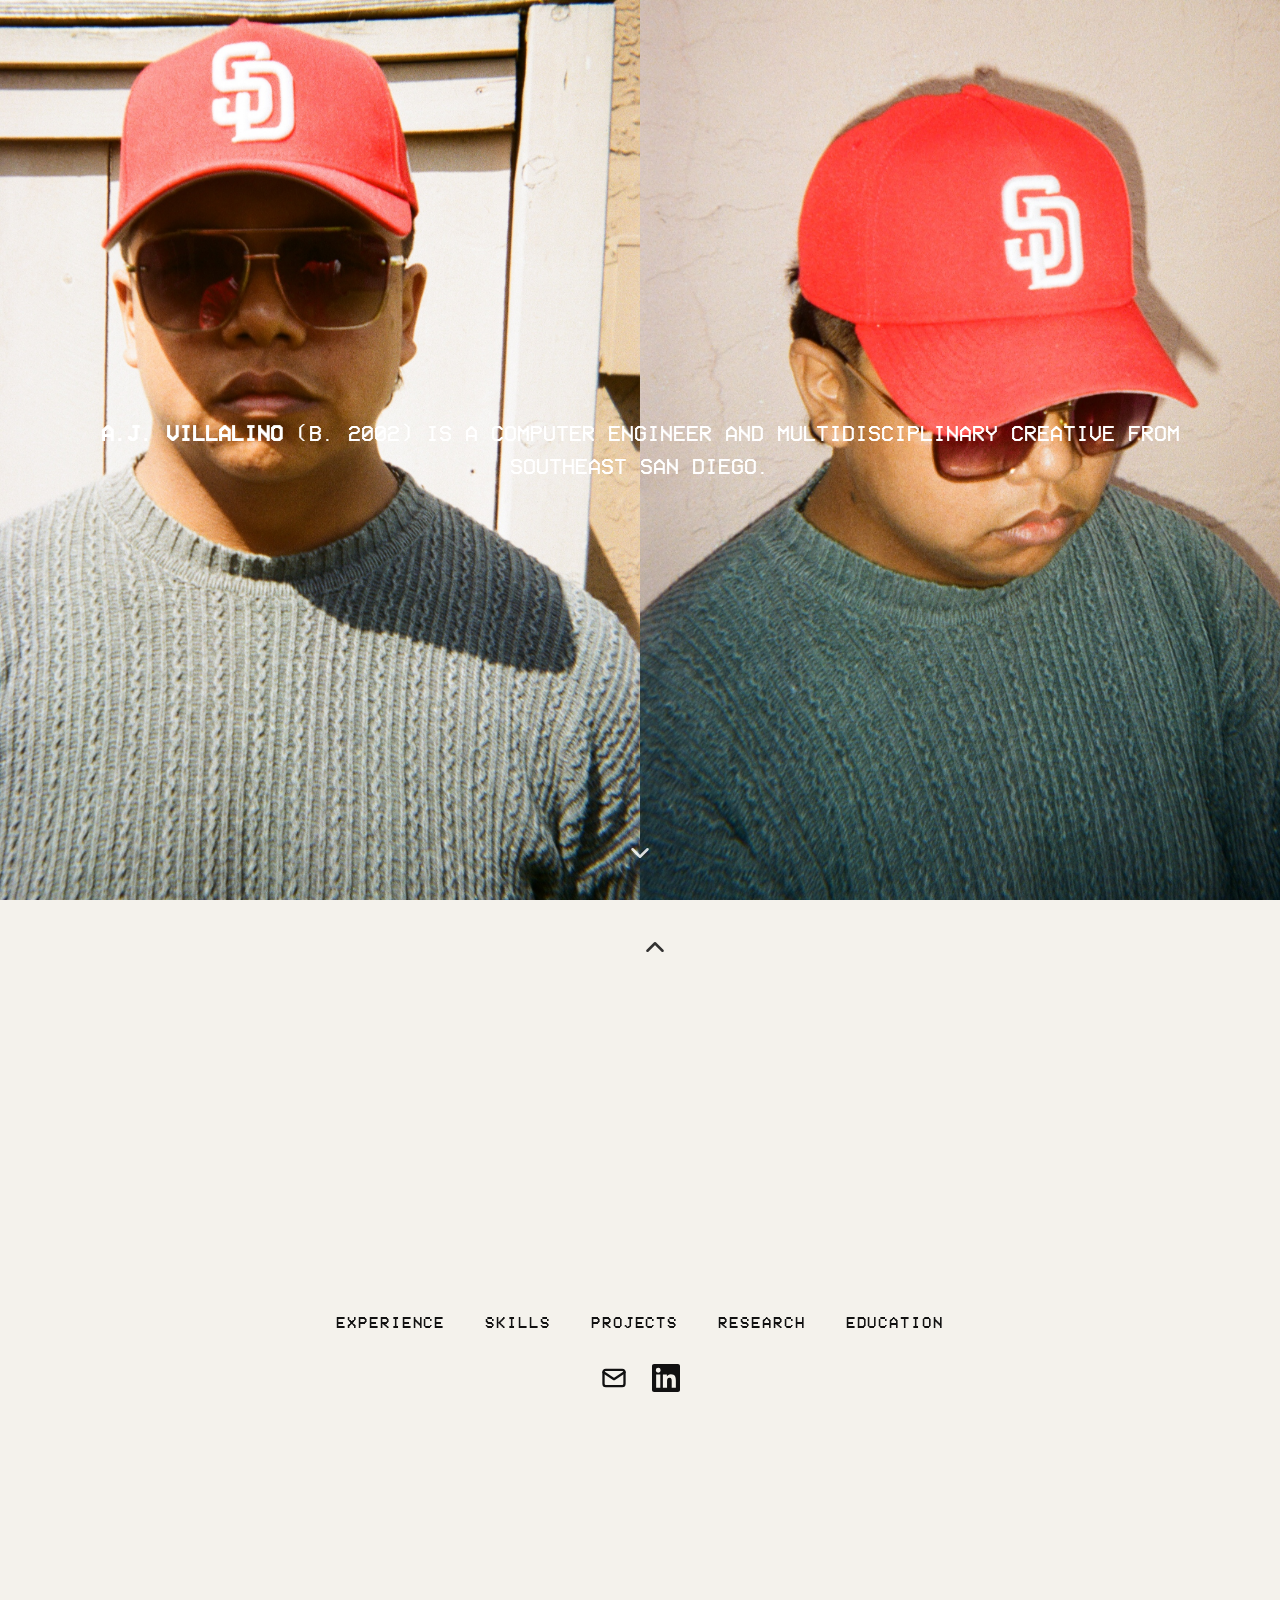
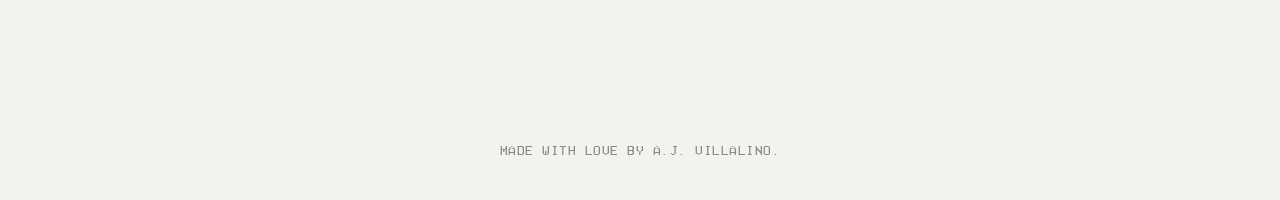
<file: public/index.html>
<!DOCTYPE html>
<html lang="en">
<head>
  <meta charset="UTF-8">
  <meta name="viewport" content="width=device-width, initial-scale=1.0">
  <title>VILLALINO</title>
  <link rel="icon" type="image/png" sizes="32x32" href="images/favicon-32.png">
  <link rel="icon" type="image/png" sizes="16x16" href="images/favicon-16.png">
  <link rel="apple-touch-icon" href="images/favicon-512.png">
  <link rel="icon" type="image/png" sizes="512x512" href="images/favicon-512.png">
  <link rel="stylesheet" href="css/style.css">
</head>
<body>
  <section class="hero" id="top">
    <a class="intro" href="mailto:contact@villalino.com">
      <strong>A.J. Villalino</strong> (b. 2002) is a computer engineer and multidisciplinary creative from Southeast San Diego.
    </a>

    <a class="scroll-cue" href="#menu" aria-label="Scroll down">
      <svg viewBox="0 0 24 24" fill="none" stroke="currentColor" stroke-width="2" stroke-linecap="round" stroke-linejoin="round" aria-hidden="true">
        <polyline points="6 9 12 15 18 9"></polyline>
      </svg>
    </a>
  </section>

  <section class="bar" id="menu">
    <a class="scroll-up" href="#top" aria-label="Back to top">
      <svg viewBox="0 0 24 24" fill="none" stroke="currentColor" stroke-width="2" stroke-linecap="round" stroke-linejoin="round" aria-hidden="true">
        <polyline points="6 15 12 9 18 15"></polyline>
      </svg>
    </a>

    <nav class="nav">
      <a href="#" data-section="experience">EXPERIENCE</a>
      <a href="#" data-section="skills">SKILLS</a>
      <a href="#" data-section="projects">PROJECTS</a>
      <a href="#" data-section="research">RESEARCH</a>
      <a href="#" data-section="education">EDUCATION</a>
    </nav>

    <div class="panel" id="experience">
      <div class="panel-inner education">
        <!-- FILLED FROM EXPERIENCE IN js/data.js -->
        <div class="rail-spacer"></div>
      </div>
    </div>
    <div class="panel" id="skills">
      <div class="panel-inner skills">
        <div class="skill-box">
          <h4>Focuses</h4>
          <div class="skill-body">
            <span class="skill-pill technical">Product Engineering</span>
            <span class="skill-pill technical">Embedded Systems</span>
            <span class="skill-pill technical">PCB Design</span>
            <span class="skill-pill technical">SMT Soldering</span>
            <span class="skill-pill technical">Signal Processing</span>
            <span class="skill-pill technical">Acoustics</span>
            <span class="skill-pill technical">Machine Learning</span>
            <span class="skill-pill technical">Computer Vision</span>
            <span class="skill-pill technical">IoT</span>
            <span class="skill-pill technical">Digital Design</span>
          </div>
        </div>
        <div class="skill-box">
          <h4>Languages</h4>
          <div class="skill-body">
            <span class="skill-pill technical">Python</span>
            <span class="skill-pill technical">C++</span>
            <span class="skill-pill technical">Swift</span>
            <span class="skill-pill technical">MATLAB</span>
            <span class="skill-pill technical">SystemVerilog</span>
            <span class="skill-pill technical">SQL</span>
            <span class="skill-pill technical">Java</span>
            <span class="skill-pill technical">HTML/CSS/JS</span>
          </div>
        </div>
        <div class="skill-box">
          <h4>Frameworks &amp; Libraries</h4>
          <div class="skill-body">
            <span class="skill-pill technical">PyTorch</span>
            <span class="skill-pill technical">TensorFlow Lite</span>
            <span class="skill-pill technical">scikit-learn</span>
            <span class="skill-pill technical">NumPy</span>
            <span class="skill-pill technical">pandas</span>
            <span class="skill-pill technical">OpenCV</span>
            <span class="skill-pill technical">FastAPI</span>
            <span class="skill-pill technical">SwiftUI</span>
            <span class="skill-pill technical">SQLAlchemy</span>
          </div>
        </div>
        <div class="skill-box">
          <h4>Tools</h4>
          <div class="skill-body">
            <span class="skill-pill technical">LabVIEW</span>
            <span class="skill-pill technical">LTspice</span>
            <span class="skill-pill technical">SolidWorks</span>
            <span class="skill-pill technical">Fusion 360</span>
            <span class="skill-pill technical">Quartus</span>
            <span class="skill-pill technical">ModelSim</span>
            <span class="skill-pill technical">Docker</span>
            <span class="skill-pill technical">Git</span>
            <span class="skill-pill technical">Oscilloscope</span>
            <span class="skill-pill technical">Multimeter</span>
            <span class="skill-pill technical">Multisim</span>
            <span class="skill-pill technical">PostgreSQL</span>
            <span class="skill-pill technical">Arduino</span>
            <span class="skill-pill technical">Raspberry Pi</span>
            <span class="skill-pill technical">ESP32</span>
            <span class="skill-pill technical">MQTT</span>
            <span class="skill-pill technical">Embedded Coder</span>
            <span class="skill-pill technical">Jupyter</span>
            <span class="skill-pill technical">LaTeX</span>
            <span class="skill-pill technical">Figma</span>
            <span class="skill-pill technical">Apache Tomcat</span>
            <span class="skill-pill technical">3D Printing</span>
            <span class="skill-pill technical">Altium</span>
            <span class="skill-pill technical">Onshape</span>
            <span class="skill-pill creative">Premiere Pro</span>
            <span class="skill-pill creative">Final Cut Pro</span>
            <span class="skill-pill creative">DaVinci Resolve</span>
            <span class="skill-pill creative">VEGAS Pro</span>
            <span class="skill-pill creative">Logic Pro</span>
            <span class="skill-pill creative">Ableton</span>
            <span class="skill-pill creative">Pro Tools</span>
          </div>
        </div>
      </div>
    </div>
    <div class="panel" id="projects">
      <div class="project-filter">
        <div class="filter-group">
          <button class="filter-btn active" data-filter="all">All</button>
          <button class="filter-btn" data-filter="technical">Technical</button>
          <button class="filter-btn" data-filter="creative">Creative</button>
        </div>
        <div class="view-toggle">
          <button class="view-btn active" data-view="rail" aria-label="Rail view">
            <svg viewBox="0 0 24 24" fill="currentColor" aria-hidden="true"><rect x="2" y="6" width="5" height="12" rx="1"/><rect x="9.5" y="6" width="5" height="12" rx="1"/><rect x="17" y="6" width="5" height="12" rx="1"/></svg>
          </button>
          <button class="view-btn" data-view="grid" aria-label="Grid view">
            <svg viewBox="0 0 24 24" fill="currentColor" aria-hidden="true"><rect x="3" y="3" width="8" height="8" rx="1"/><rect x="13" y="3" width="8" height="8" rx="1"/><rect x="3" y="13" width="8" height="8" rx="1"/><rect x="13" y="13" width="8" height="8" rx="1"/></svg>
          </button>
        </div>
      </div>
      <div class="panel-inner projects">
        <!-- FILLED FROM PROJECTS IN js/data.js (NEWEST FIRST) -->
      </div>
    </div>
    <div class="panel" id="research">
      <div class="panel-inner research-list">
        <!-- FILLED FROM RESEARCH IN js/data.js -->
      </div>
    </div>
    <div class="panel" id="education">
      <div class="panel-inner education">
        <!-- FILLED FROM EDUCATION IN js/data.js -->
      </div>
    </div>

    <div class="social">
      <!-- MAIL — SAME mailto AS THE INTRO LINE, AS A RECOGNIZABLE ALTERNATIVE -->
      <a class="mail" href="mailto:contact@villalino.com" aria-label="Email">
        <svg viewBox="0 0 24 24" fill="none" stroke="currentColor" stroke-width="2" stroke-linecap="round" stroke-linejoin="round" aria-hidden="true">
          <rect x="3" y="5" width="18" height="14" rx="2"/>
          <polyline points="3 7 12 13 21 7"/>
        </svg>
      </a>

      <a class="linkedin" href="https://www.linkedin.com/in/villalino/" target="_blank" rel="noopener" aria-label="LinkedIn">
        <svg viewBox="0 0 24 24" fill="currentColor" aria-hidden="true">
          <path d="M20.45 20.45h-3.56v-5.57c0-1.33-.02-3.04-1.85-3.04-1.85 0-2.14 1.45-2.14 2.94v5.67H9.34V9h3.42v1.56h.05c.48-.9 1.64-1.85 3.37-1.85 3.6 0 4.27 2.37 4.27 5.46v6.28zM5.34 7.43a2.07 2.07 0 1 1 0-4.14 2.07 2.07 0 0 1 0 4.14zM7.12 20.45H3.56V9h3.56v11.45zM22.22 0H1.77C.79 0 0 .77 0 1.72v20.56C0 23.23.79 24 1.77 24h20.45c.98 0 1.78-.77 1.78-1.72V1.72C24 .77 23.2 0 22.22 0z"/>
        </svg>
      </a>

    </div>

    <p class="credit">Made with love by A.J. Villalino.</p>
  </section>

  <script src="js/data.js"></script>
  <script src="js/render.js"></script>
  <script src="js/script.js"></script>
</body>
</html>
</file>
<file: public/css/style.css>
@font-face {
  font-family: "VCR OSD Mono";
  src: url("../fonts/vcr-osd-mono.woff") format("woff");
  font-weight: normal;
  font-style: normal;
  font-display: swap;
}

:root {
  /* PALETTE — CHANGE A COLOR HERE AND EVERY USE FOLLOWS */
  --ink: #111111;        /* CARD / TEXT BLACK */
  --white: #ffffff;
  --paper: #f4f2ec;      /* MENU BACKGROUND, LOGO TILES */
  --muted: #a09b90;      /* META LINES */
  --dim: #b0aca3;        /* INACTIVE NAV / FILTER */
  --soft: #cfcfcf;       /* BODY COPY ON BLACK */
  --technical: #6cc7e6;  /* TECHNICAL ACCENT */
  --creative: #e6b34c;   /* CREATIVE ACCENT */
  --green: #0ddb1b;      /* BULLET / 404 ACCENT */

  /* LAYOUT + TIMING SHARED WITH js/script.js (READ VIA getComputedStyle) */
  --card-w: 340px;              /* COLLAPSED PROJECT CARD WIDTH */
  --panel-switch-delay: 520ms;  /* WAIT FOR THE OLD PANEL TO COLLAPSE */
}

html {
  scroll-behavior: smooth;
}

html, body {
  margin: 0;
  padding: 0;
}

body {
  font-family: "VCR OSD Mono", "Helvetica Neue", Arial, monospace;
  text-transform: uppercase;
}

.hero {
  position: relative;
  z-index: 0; /* OWN STACKING CONTEXT SO THE BG HALVES STAY BEHIND CONTENT */
  height: 100vh;
  overflow: hidden;
  display: flex;
  align-items: center;
  justify-content: center;
}

/* THE HERO BACKGROUND IS TWO HALVES OF ONE PHOTO, REASSEMBLED WITH NO
   SEAM: left-cropped FILLS THE LEFT HALF, right-cropped THE RIGHT.
   EACH IS COVER-SIZED IN ITS HALF AND ANCHORED TO ITS INNER (CUT)
   EDGE, SO THE TWO CROPS MEET CLEANLY DOWN THE CENTER LINE. */
.hero::before,
.hero::after {
  content: "";
  position: absolute;
  top: 0;
  bottom: 0;
  width: 50%;
  background-size: cover;
  background-repeat: no-repeat;
  z-index: -1; /* BEHIND THE INTRO AND SCROLL CUE */
}

.hero::before {
  left: 0;
  background-image: url("../images/left-cropped.jpg");
  background-position: right center; /* CUT EDGE MEETS THE CENTER SEAM */
}

.hero::after {
  right: 0;
  background-image: url("../images/right-cropped.jpg");
  background-position: left center; /* CUT EDGE MEETS THE CENTER SEAM */
}

/* HALF-SCREEN / PORTRAIT (WIDTH <= HEIGHT): DROP THE RIGHT HALF AND
   LET THE LEFT CROP FILL THE WHOLE HERO. */
@media (max-aspect-ratio: 1 / 1) {
  .hero::before {
    width: 100%;
    background-position: center center;
  }
  .hero::after {
    display: none;
  }
}

.scroll-cue {
  position: absolute;
  bottom: 2rem;
  left: 50%;
  transform: translateX(-50%);
  color: var(--white);
  opacity: 0;
  animation: cueFadeIn 1.5s ease forwards, bounce 1.8s ease-in-out infinite;
  animation-delay: 3s, 3s;
}

.scroll-cue svg {
  width: 30px;
  height: 30px;
  display: block;
}

@keyframes cueFadeIn {
  to { opacity: 0.85; }
}

@keyframes bounce {
  0%, 100% { transform: translateX(-50%) translateY(0); }
  50%      { transform: translateX(-50%) translateY(10px); }
}

.intro {
  /* SHRINK-TO-FIT SO THE HOVER BAR HUGS THE TEXT (NOT THE FULL WIDTH).
     WITH max-width AT 92vw THE LINE STAYS ON ONE ROW AT FULL SCREEN
     (AS BEFORE) AND ONLY WRAPS TO MULTIPLE LINES ONCE THE VIEWPORT
     GETS TOO NARROW — THE BAR HUGS WHATEVER SHAPE IT BECOMES. THE
     SMALL PADDING IS THE BAR'S CLEARANCE, ALWAYS RESERVED SO THE
     TEXT NEVER SHIFTS ON HOVER. */
  display: inline-block;
  box-sizing: border-box;
  max-width: 92vw;
  font-family: "VCR OSD Mono", monospace;
  font-weight: 400;
  text-transform: uppercase;
  color: var(--white);
  text-align: center;
  padding: 0.35rem 0.85rem;
  line-height: 1.5;
  font-size: 1.375rem;
  text-decoration: none;
  opacity: 0;
  animation: fadeIn 2s ease forwards;
  animation-delay: 1.2s;
}

.intro strong {
  font-weight: 700;
}

/* ONE CONTINUOUS BLACK RECTANGLE BEHIND THE MAILTO LINE ON HOVER —
   SIGNALS IT'S A BUTTON AND AIDS READABILITY OVER THE PHOTO. NO
   TRANSITION, SO IT APPEARS AND DISAPPEARS INSTANTLY. */
.intro:hover {
  background-color: var(--ink);
}

@keyframes fadeIn {
  to { opacity: 1; }
}

.bar {
  position: relative;
  background-color: var(--paper);
  min-height: 100vh;
  box-sizing: border-box;
  overflow: hidden;
}

/* Up arrow at the top of the menu — visible only when nothing is selected */
.scroll-up {
  position: absolute;
  top: 2rem;
  left: 50%;
  color: var(--ink);
  opacity: 0.85;
  cursor: pointer;
  animation: bounceUp 1.8s ease-in-out infinite;
  transition: opacity 0.3s ease 0.85s;
}

.scroll-up svg {
  width: 30px;
  height: 30px;
  display: block;
}

/* Once a link is selected, the arrow fades out first (before the links rise) */
.bar.active .scroll-up {
  opacity: 0;
  pointer-events: none;
  transition: opacity 0.25s ease;
}

@keyframes bounceUp {
  0%, 100% { transform: translateX(-50%) translateY(0); }
  50%      { transform: translateX(-50%) translateY(-10px); }
}

/* Five links: centered by default, slide to the top when active */
.nav {
  position: absolute;
  left: 0;
  right: 0;
  top: calc(50% - 1.75rem);
  transform: translateY(-50%);
  display: flex;
  flex-wrap: wrap;
  align-items: center;
  justify-content: center;
  gap: 2.5rem;
  padding: 0 6vw;
  box-sizing: border-box;
  transition: top 0.8s ease, transform 0.8s ease;
}

.bar.active .nav {
  top: 1.75rem;
  transform: translateY(0);
}

.nav a {
  font-family: "VCR OSD Mono", monospace;
  text-transform: uppercase;
  color: var(--ink);
  text-decoration: none;
  font-size: 1rem;
  letter-spacing: 0.12em;
  font-weight: 400;
  transition: color 0.4s ease;
}

.nav a:hover {
  text-decoration: underline;
}

/* Once expanded, the unselected links gray out; hover returns them to black */
.bar.active .nav a {
  color: var(--dim);
}

.bar.active .nav a:hover {
  color: var(--ink);
}

.bar.active .nav a.selected {
  color: var(--ink);
  font-weight: 700;
}

/* LinkedIn icon: centered by default, slides down near the credit when active */
.social {
  position: absolute;
  left: 0;
  right: 0;
  bottom: calc(50% - 1.75rem);
  transform: translateY(50%);
  display: flex;
  justify-content: center;
  gap: 1.5rem; /* SPACE BETWEEN THE SOCIAL ICONS */
  transition: bottom 0.8s ease, transform 0.8s ease;
}

.bar.active .social {
  bottom: 3.75rem;
  transform: translateY(0);
}

/* SHARED STYLE FOR THE SOCIAL ICONS */
.social a {
  display: inline-flex;
  color: var(--ink);
  transition: opacity 0.3s ease;
}

.social a:hover {
  opacity: 0.55;
}

.social a svg {
  width: 28px;
  height: 28px;
  display: block;
}

/* The room that opens up between the links and the icon */
.panel {
  position: absolute;
  left: 0;
  right: 0;
  top: 5rem;
  bottom: 6rem;
  padding: 0 6vw;
  box-sizing: border-box;
  display: flex;
  align-items: center;
  justify-content: center;
  text-align: center;
  color: var(--ink);
  opacity: 0;
  pointer-events: none;
  /* gate visibility instantly on show; on hide, stay visible long enough
     for the boxes to collapse, then disappear (no cross-fade) */
  transition: opacity 0s linear 0.45s;
}

.bar.active .panel.shown {
  opacity: 1;
  pointer-events: auto;
  transition: opacity 0s;
}

/* Black boxes unfold from the center; logos fade in, then text wipes in
   left-to-right line by line (fast typing). Reverses on collapse. */
.school,
.skill-box,
.research-card,
.panel-inner.projects {
  transform: scaleY(0);
  transform-origin: center;
  transition: transform 0.4s ease;
}

.bar.active .panel.shown .school,
.bar.active .panel.shown .skill-box,
.bar.active .panel.shown .research-card,
.bar.active .panel.shown .panel-inner.projects {
  transform: scaleY(1);
}

/* Logos fade in after the box has formed (no wipe) */
.crest,
.lab-logo {
  opacity: 0;
  transition: opacity 0.25s ease;
}

.bar.active .panel.shown .crest,
.bar.active .panel.shown .lab-logo {
  opacity: 1;
  transition: opacity 0.35s ease 0.42s;
}

/* Text lines wipe in left-to-right (logos excluded) */
.school-text > *,
.skill-box > h4,
.research-card > p,
.project-card > * {
  clip-path: inset(0 100% 0 0);
  transition: clip-path 0.28s ease;
}

.bar.active .panel.shown .school-text > *,
.bar.active .panel.shown .skill-box > h4,
.bar.active .panel.shown .research-card > p,
.bar.active .panel.shown .project-card > * {
  clip-path: inset(0 0 0 0);
  transition: clip-path 0.4s ease;
  transition-delay: 0.55s;
}

/* SKILLS bubbles rise from below with a residual bounce (momentum);
   resting (hidden) state lives in the main .skill-pill rule */
.bar.active .panel.shown .skill-pill {
  transform: translateY(0);
  opacity: 1;
  transition: transform 0.55s cubic-bezier(0.34, 1.56, 0.64, 1) 0.62s,
              opacity 0.3s ease 0.62s;
}

/* Stagger the wipe line by line */
.bar.active .panel.shown .school-text > *:nth-child(2),
.bar.active .panel.shown .project-card > *:nth-child(2) { transition-delay: 0.62s; }

.bar.active .panel.shown .school-text > *:nth-child(3),
.bar.active .panel.shown .project-card > *:nth-child(3) { transition-delay: 0.69s; }

.bar.active .panel.shown .school-text > *:nth-child(4),
.bar.active .panel.shown .project-card > *:nth-child(4) { transition-delay: 0.76s; }

.bar.active .panel.shown .school-text > *:nth-child(5),
.bar.active .panel.shown .project-card > *:nth-child(5) { transition-delay: 0.83s; }

.bar.active .panel.shown .school-text > *:nth-child(6),
.bar.active .panel.shown .project-card > *:nth-child(6) { transition-delay: 0.90s; }

.bar.active .panel.shown .project-card > *:nth-child(7) { transition-delay: 0.97s; }

/* Experience bullets wipe one line at a time (not as a block) */
.school-text > .bullets {
  clip-path: none;
}

.bullets > li {
  clip-path: inset(0 100% 0 0);
  transition: clip-path 0.28s ease;
}

.bar.active .panel.shown .bullets > li {
  clip-path: inset(0 0 0 0);
  transition: clip-path 0.4s ease;
}

.bar.active .panel.shown .bullets > li:nth-child(1) { transition-delay: 0.83s; }
.bar.active .panel.shown .bullets > li:nth-child(2) { transition-delay: 0.90s; }
.bar.active .panel.shown .bullets > li:nth-child(3) { transition-delay: 0.97s; }
.bar.active .panel.shown .bullets > li:nth-child(4) { transition-delay: 1.04s; }
.bar.active .panel.shown .bullets > li:nth-child(5) { transition-delay: 1.11s; }
.bar.active .panel.shown .bullets > li:nth-child(6) { transition-delay: 1.18s; }
.bar.active .panel.shown .bullets > li:nth-child(7) { transition-delay: 1.25s; }

.panel-inner {
  max-width: 640px;
  line-height: 1.6;
  font-size: 1rem;
}

/* STACKED PANELS NEVER SPILL PAST THEIR PANEL: WHEN THE WINDOW IS TOO
   SHORT OR NARROW FOR THE CARDS, THEY SCROLL INSIDE IT INSTEAD OF
   COVERING THE NAV ABOVE AND THE ICONS / CREDIT BELOW. (THE PROJECTS
   AND EXPERIENCE RAILS MANAGE THEIR OWN OVERFLOW.) */
.panel-inner.skills,
.panel-inner.research-list,
#education .panel-inner.education {
  max-height: 100%;
  overflow-x: hidden;
  overflow-y: auto;
  scrollbar-width: thin;
  scrollbar-color: rgba(0, 0, 0, 0.25) transparent;
}

.education {
  max-width: 560px;
  width: 100%;
  display: flex;
  flex-direction: column;
  gap: 1.25rem;
  text-align: left;
}

.school {
  display: flex;
  align-items: center;
  gap: 1.5rem;
  box-sizing: border-box;
  background: var(--ink);
  border-radius: 20px;
  padding: 1.5rem 1.75rem;
}

.school.exp {
  align-items: flex-start;
}

/* EXPERIENCE — HORIZONTAL RAIL LIKE PROJECTS (NEWEST AT LEFT). CARDS ARE
   VERTICALLY CENTERED AND THE ROW CENTERS WHEN IT FITS; WHEN IT DOESN'T,
   IT SCROLLS SIDEWAYS WITH THE SAME EDGE FADES. THE BOTTOM INSET KEEPS
   THE CARDS CLEAR OF THE EMAIL / LINKEDIN ICONS. */
#experience {
  bottom: 7rem;
  padding-left: 0;
  padding-right: 0;
}

#experience .panel-inner.education {
  max-width: none;
  width: 100%;
  height: 100%;
  box-sizing: border-box;
  flex-direction: row;
  align-items: center;
  gap: 1.25rem;
  overflow-x: auto;
  overflow-y: hidden;
  scroll-snap-type: x proximity;
  scroll-padding-left: 6vw;
  padding: 0 0 0 6vw;
  scrollbar-width: thin;
  scrollbar-color: rgba(0, 0, 0, 0.25) transparent;
}

#experience .panel-inner.education::-webkit-scrollbar {
  height: 8px;
}

#experience .panel-inner.education::-webkit-scrollbar-thumb {
  background: rgba(0, 0, 0, 0.25);
  border-radius: 4px;
}

#experience .school {
  flex: 0 0 min(560px, 82vw);
  max-height: 100%;
  overflow-y: auto;
  scroll-snap-align: start;
}

/* AUTO MARGINS CENTER THE ROW WHEN IT FITS WITHOUT CLIPPING THE LEFT
   EDGE WHEN IT OVERFLOWS (justify-content: center WOULD) */
#experience .school:first-child {
  margin-left: auto;
}

#experience .rail-spacer {
  margin-right: auto;
}

.school-text .bullets {
  margin: 0.7rem 0 0;
  padding-left: 0;
  list-style: none;
}

.school-text .bullets li {
  position: relative;
  margin: 0.4rem 0;
  padding-left: 1.1rem;
  font-size: 0.82rem;
  line-height: 1.5;
  color: var(--soft);
}

.school-text .bullets li::before {
  content: "*";
  position: absolute;
  left: 0;
  color: var(--green);
}

.school-text .bullets strong {
  color: var(--white);
  font-weight: 700;
}

.crest {
  width: 84px;
  height: 84px;
  object-fit: contain;
  flex-shrink: 0;
}

.crest-link {
  display: inline-flex;
  flex-shrink: 0;
}

.school-text h3 {
  margin: 0;
  font-size: 1.05rem;
  font-weight: 700;
  color: var(--white);
  letter-spacing: 0.01em;
}

.school-text .meta {
  margin: 0.35rem 0 0.6rem;
  font-size: 0.66rem;
  line-height: 1.5;
  letter-spacing: 0.08em;
  text-transform: uppercase;
  color: var(--muted);
}

.school-text .degree {
  margin: 0.1rem 0;
  font-size: 0.9rem;
  color: #e6e6e6;
}

.school-text .activities {
  margin: 0.55rem 0 0;
  font-size: 0.66rem;
  line-height: 1.5;
  letter-spacing: 0.08em;
  text-transform: uppercase;
  color: var(--muted);
}

.school-text .activities a {
  color: inherit;
  text-decoration: underline;
}

.school-text .activities .sep {
  font-size: 1.5em;
  line-height: 0;
  vertical-align: -0.1em;
}

.school-text .activities .role-group {
  white-space: nowrap;
}

@media (max-width: 480px) {
  .school {
    flex-direction: column;
    align-items: center;
    text-align: center;
    gap: 0.9rem;
  }
}

.panel-inner.skills {
  max-width: 1280px;
  width: 100%;
  display: flex;
  align-items: stretch;
  gap: 1.25rem;
}

.skill-box {
  flex: 1 1 0;
  min-width: 0;
  box-sizing: border-box;
  background: var(--ink);
  border-radius: 22px;
  padding: 2rem 1.5rem;
  min-height: 360px;
  color: var(--white);
  text-align: center;
}

/* MID WIDTHS (E.G. A HALF-SCREEN WINDOW): FOUR SIDE-BY-SIDE COLUMNS GET
   SO NARROW THE TOOLS LIST RUNS THE FULL HEIGHT, SO GO TWO BY TWO. */
@media (min-width: 721px) and (max-width: 1100px) {
  .panel-inner.skills {
    flex-wrap: wrap;
  }

  .skill-box {
    flex: 1 1 calc(50% - 0.625rem);
    min-height: 0;
  }
}

.skill-box h4 {
  margin: 0 0 1.25rem;
  padding-bottom: 1rem;
  border-bottom: 1px solid rgba(255, 255, 255, 0.12);
  font-size: 0.85rem;
  font-weight: 700;
  letter-spacing: 0.12em;
  text-transform: uppercase;
  color: var(--white);
}

.skill-body {
  display: flex;
  flex-wrap: wrap;
  justify-content: center;
  align-content: flex-start;
  gap: 0.5rem;
}

.skill-pill {
  display: inline-flex;
  align-items: center;
  padding: 0.34rem 0.7rem;
  border-radius: 999px;
  background: rgba(255, 255, 255, 0.07);
  border: 1px solid rgba(255, 255, 255, 0.12);
  font-size: 0.68rem;
  letter-spacing: 0.04em;
  line-height: 1;
  color: #eaeaea;
  white-space: nowrap;
  transform: translateY(16px);
  opacity: 0;
  transition: transform 0.25s ease, opacity 0.25s ease;
}

.skill-pill.technical {
  color: var(--technical);
  border-color: rgba(108, 199, 230, 0.4);
  background: rgba(108, 199, 230, 0.08);
}

.skill-pill.creative {
  color: var(--creative);
  border-color: rgba(230, 179, 76, 0.4);
  background: rgba(230, 179, 76, 0.08);
}

/* ── NARROW / MOBILE (<=720px) ────────────────────────────────────
   THE FIXED MENU IS TIGHT ON PHONES: THE NAV WRAPS ONTO MULTIPLE
   ROWS AND THE FOUR SKILL BOXES CAN'T SIT SIDE BY SIDE. WE (1) COMPACT
   THE NAV AND DROP EVERY PANEL BELOW IT SO NOTHING OVERLAPS (FIXES THE
   PROJECTS FILTER CLASHING WITH THE LINKS), AND (2) TURN THE SKILLS ROW
   INTO A ONE-BOX-AT-A-TIME HORIZONTAL CAROUSEL. THIS IS ALSO THE MOBILE
   EXPERIENCE. */
@media (max-width: 720px) {
  /* NAV: TIGHTER GAPS, PINNED NEAR THE TOP WHEN ACTIVE */
  .nav {
    gap: 0.75rem 1.4rem;
    padding: 0 5vw;
  }

  .bar.active .nav {
    top: 1.25rem;
  }

  /* CLEAR THE WRAPPED NAV — START EVERY PANEL LOWER SO THE PROJECTS
     FILTER (AND ALL OTHER CONTENT) NO LONGER OVERLAPS THE LINKS */
  .panel {
    top: 7rem;
  }

  /* SKILLS STACK VERTICALLY AND SCROLL UP/DOWN WITHIN THE PANEL — LIKE
     PROJECTS, THE PANEL'S BOTTOM INSET KEEPS THE SCROLL CLEAR OF THE
     LINKEDIN ICON. min-height:0 TRIMS EACH BOX'S DEADSPACE SO IT IS ONLY
     AS TALL AS ITS PILLS. max-height:100% LETS THE STACK CENTER WHEN
     SHORT AND SCROLL WHEN TALL. */
  .panel-inner.skills {
    max-width: none;
    width: 100%;
    flex-direction: column;
    align-items: stretch;
    gap: 1rem;
    padding: 0 6vw;
  }

  .skill-box {
    flex: 0 0 auto;
    min-height: 0;
  }

  /* RESEARCH: SCROLL WITHIN THE PANEL AND SHRINK THE CARDS A TOUCH SO
     THEY CLEAR THE NAV ABOVE AND THE LINKEDIN / CREDIT BELOW. THE EXTRA
     top / bottom INSETS GIVE THESE TALLER CARDS MORE BREATHING ROOM. */
  #research,
  #experience,
  #education {
    top: 8rem;
    bottom: 7rem;
  }

  .panel-inner.research-list,
  #education .panel-inner.education {
    max-width: none;
    width: 100%;
    gap: 1rem;
    padding: 0 6vw;
  }

  .research-card {
    padding: 1.6rem 1.5rem;
  }

  .research-card .lab-logo {
    margin-bottom: 1.1rem;
  }

  .research-card .lab-logo.wide {
    width: 230px;
  }

  .research-card .lab-logo.mark {
    width: 105px;
  }

  .research-card p {
    font-size: 0.85rem;
    line-height: 1.6;
  }
}

/* PROJECTS — full-bleed reverse-chronological carousel (newest at left) */
#projects {
  flex-direction: column;
  align-items: stretch;
  justify-content: flex-start;
  padding-left: 0;
  padding-right: 0;
}

.project-filter {
  flex: 0 0 auto;
  display: grid;
  grid-template-columns: 1fr auto 1fr;
  align-items: center;
  padding: 0.5rem 6vw 1.5rem;
  opacity: 0;
  transition: opacity 0.3s ease;
}

.filter-group {
  grid-column: 2;
  display: flex;
  justify-content: center;
  gap: 2rem;
}

.view-toggle {
  grid-column: 3;
  justify-self: end;
  display: flex;
  gap: 0.5rem;
}

/* NARROW PHONES: A CENTERED FILTER ROW RUNS INTO THE VIEW TOGGLE, SO
   LEFT-ALIGN THE FILTERS AND GIVE THE TOGGLE THE REMAINING SPACE. */
@media (max-width: 480px) {
  .project-filter {
    grid-template-columns: 1fr auto;
  }

  .filter-group {
    grid-column: 1;
    justify-content: flex-start;
    gap: 1.25rem;
  }

  .view-toggle {
    grid-column: 2;
  }
}

.view-btn {
  display: inline-flex;
  padding: 0;
  background: none;
  border: none;
  cursor: pointer;
  color: var(--dim);
  transition: color 0.3s ease;
}

.view-btn:hover,
.view-btn.active {
  color: var(--ink);
}

.view-btn svg {
  width: 20px;
  height: 20px;
  display: block;
}

/* Filter arrives after the projects settle, and leaves before they do */
.bar.active #projects.shown .project-filter {
  opacity: 1;
  transition: opacity 0.4s ease 0.7s;
}

.filter-btn {
  font-family: inherit;
  font-size: 0.8rem;
  letter-spacing: 0.12em;
  text-transform: uppercase;
  color: var(--dim);
  background: none;
  border: none;
  padding: 0;
  cursor: pointer;
  transition: color 0.3s ease;
}

.filter-btn:hover {
  color: var(--ink);
}

.filter-btn.active {
  color: var(--ink);
  font-weight: 700;
}

#projects::before,
#projects::after,
#experience::before,
#experience::after {
  content: "";
  position: absolute;
  top: 0;
  bottom: 0;
  width: 6vw;
  z-index: 2;
  pointer-events: none;
  opacity: 0;
  transition: opacity 0.35s ease;
}

/* Fades only show when there's hidden content in that direction */
#projects.show-left::before,
#experience.show-left::before {
  opacity: 1;
}

#projects.show-right::after,
#experience.show-right::after {
  opacity: 1;
}

#projects::before,
#experience::before {
  left: 0;
  background: linear-gradient(to right,
    var(--paper) 0%,
    rgba(244, 242, 236, 0.96) 18%,
    rgba(244, 242, 236, 0.74) 40%,
    rgba(244, 242, 236, 0.4) 64%,
    rgba(244, 242, 236, 0.12) 85%,
    rgba(244, 242, 236, 0) 100%);
}

#projects::after,
#experience::after {
  right: 0;
  background: linear-gradient(to left,
    var(--paper) 0%,
    rgba(244, 242, 236, 0.96) 18%,
    rgba(244, 242, 236, 0.74) 40%,
    rgba(244, 242, 236, 0.4) 64%,
    rgba(244, 242, 236, 0.12) 85%,
    rgba(244, 242, 236, 0) 100%);
}

.panel-inner.projects {
  max-width: none;
  width: 100%;
  box-sizing: border-box;
  flex: 1 1 auto;
  min-height: 0;
  display: flex;
  align-items: center;
  gap: 1.25rem;
  overflow-x: auto;
  overflow-y: hidden;
  scroll-snap-type: x proximity;
  scroll-padding-left: 6vw;
  padding: 0 0 0 6vw;
  scrollbar-width: thin;
  scrollbar-color: rgba(0, 0, 0, 0.25) transparent;
}

/* Trailing spacer — gives the rightmost card room to scroll to center
   when expanded (grown instantly on open, eased back on close via JS) */
.rail-spacer {
  flex: 0 0 6vw;
}

.panel-inner.projects::-webkit-scrollbar {
  height: 8px;
}

.panel-inner.projects::-webkit-scrollbar-thumb {
  background: rgba(0, 0, 0, 0.25);
  border-radius: 4px;
}

/* GRID VIEW — condensed cards in a responsive grid, vertical scroll */
#projects.grid-view .panel-inner.projects {
  display: grid;
  grid-template-columns: repeat(5, minmax(0, 1fr));
  align-content: start;
  gap: 1rem;
  overflow-x: hidden;
  overflow-y: auto;
  padding: 0.25rem 6vw 1rem;
}

@media (max-width: 1200px) {
  #projects.grid-view .panel-inner.projects {
    grid-template-columns: repeat(4, minmax(0, 1fr));
  }
}

@media (max-width: 900px) {
  #projects.grid-view .panel-inner.projects {
    grid-template-columns: repeat(3, minmax(0, 1fr));
  }
}

@media (max-width: 620px) {
  #projects.grid-view .panel-inner.projects {
    grid-template-columns: repeat(2, minmax(0, 1fr));
  }
}

#projects.grid-view .rail-spacer {
  display: none;
}

#projects.grid-view .project-card {
  flex: none;
  width: auto;
  height: 230px;
  padding: 1.4rem 1.4rem;
  scroll-snap-align: none;
}

/* No big magnify in the grid (would overlap neighbors) */
#projects.grid-view .project-card:hover {
  transform: none;
  z-index: auto;
}

/* Inline expand: the clicked card spans the full row, others dim */
#projects.grid-view .project-card.expanded {
  grid-column: 1 / -1;
  width: auto;
  height: auto;
  max-height: none;
  overflow: visible;
}

.project-card {
  /* SHARED SIZE FOR THE EXPANDED-CARD APP ICON / LOGO.
     DEFINED ONCE HERE SO THE SLOT AND ITS TEXT-CLEARANCE PADDING
     ALWAYS STAY IN SYNC — CHANGE THIS ONE VALUE TO RESIZE BOTH. */
  --logo-size: 84px;
  /* NEVER WIDER THAN THE SCREEN (88vw LEAVES THE 6vw RAIL INSETS);
     js/script.js collapsedWidth() MIRRORS THIS. */
  flex: 0 0 min(var(--card-w), 88vw);
  box-sizing: border-box;
  height: 360px;
  overflow: hidden;
  scroll-snap-align: start;
  background: var(--ink);
  border-radius: 22px;
  padding: 1.75rem 1.6rem;
  color: var(--white);
  display: flex;
  flex-direction: column;
  text-align: left;
  position: relative;
  cursor: pointer;
  transition: transform 0.22s ease, filter 0.3s ease, opacity 0.3s ease, flex-basis 0.32s ease, height 0.32s ease;
  will-change: transform;
}

/* SHORT WINDOWS (LANDSCAPE PHONES): SHRINK COLLAPSED RAIL CARDS TO THE
   RAIL'S HEIGHT SO THEY CLIP AT THE BOTTOM (UNDER THE FADE) INSTEAD OF
   LOSING THEIR TITLES OFF THE TOP. */
#projects:not(.grid-view) .project-card:not(.expanded) {
  max-height: 100%;
}

/* Fade at the bottom hints there's more behind the click */
.project-card::after {
  content: "";
  position: absolute;
  left: 0;
  right: 0;
  bottom: 0;
  height: 70px;
  border-radius: 0 0 22px 22px;
  background: linear-gradient(to top, var(--ink) 18%, rgba(17, 17, 17, 0));
  pointer-events: none;
}

/* Magnify only the hovered card */
.project-card:hover {
  transform: scale(1.1);
  z-index: 3;
}

/* When a project is expanded, the other cards dim and shrink a touch */
#projects.expanded .project-card {
  filter: grayscale(1) brightness(0.55);
  transform: scale(0.94);
}

#projects.expanded .project-card:hover {
  transform: scale(1);
}

.project-tag {
  display: inline-flex;
  align-items: center;
  gap: 0.45rem;
  font-size: 0.66rem;
  letter-spacing: 0.1em;
  text-transform: uppercase;
  color: var(--muted);
}

.project-tag .dot {
  display: inline-flex;
  align-items: center;
  font-size: 0.8rem;
  line-height: 1;
}

.project-card.technical .dot {
  color: var(--technical);
}

.project-card.creative .dot {
  color: var(--creative);
}

.project-card.technical .dot::before {
  content: "</>";
  font-family: "Apple Symbols", "Segoe UI Symbol", "Arial Unicode MS", sans-serif;
}

.project-card.creative .dot::before {
  content: "\2726";
  font-family: "Apple Symbols", "Segoe UI Symbol", "Arial Unicode MS", sans-serif;
}

.project-card h4 {
  margin: 0.85rem 0 0.2rem;
  font-size: 1.05rem;
  font-weight: 700;
  color: var(--white);
}

.project-card .year {
  margin: 0 0 0.55rem;
  font-size: 0.66rem;
  letter-spacing: 0.08em;
  text-transform: uppercase;
  color: var(--muted);
}

/* Credit line for creative cards (technical cards use .stack-list) */
.project-card .role {
  margin: 0 0 0.85rem;
  font-size: 0.68rem;
  letter-spacing: 0.08em;
  text-transform: uppercase;
  font-weight: 700;
  color: var(--creative);
}

.project-card .stack-list {
  margin: 0 0 0.95rem;
  padding: 0;
  list-style: none;
}

.project-card .stack-list li {
  margin: 0.14rem 0;
  font-size: 0.72rem;
  line-height: 1.5;
  color: var(--technical);
}

.project-card .org {
  margin: 0 0 0.85rem;
  font-size: 0.82rem;
  line-height: 1.4;
  color: var(--white);
}

.project-card .desc {
  margin: 0;
  font-size: 0.8rem;
  line-height: 1.55;
  color: var(--soft);
}

/* The clicked card expands in place, sandwiched by the dimmed neighbors */
.project-card.expanded {
  flex: 0 0 auto;
  height: auto;
  max-height: calc(100% - 1.5rem);
  overflow-y: auto;
  overflow-x: hidden;
  cursor: default;
  z-index: 4;
  filter: none !important;
  transform: none !important;
  padding: 2.5rem 2.5rem 2.25rem;
  scrollbar-width: thin;
  scrollbar-color: rgba(255, 255, 255, 0.25) transparent;
}

.project-card.expanded::after {
  display: none;
}

.card-close {
  display: none;
  position: absolute;
  top: 1rem;
  right: 1.15rem;
  width: 34px;
  height: 34px;
  align-items: center;
  justify-content: center;
  border: none;
  background: transparent;
  color: var(--soft);
  font-size: 1.5rem;
  line-height: 1;
  cursor: pointer;
  border-radius: 50%;
  transition: background 0.2s ease, color 0.2s ease;
}

.card-close:hover {
  background: rgba(255, 255, 255, 0.1);
  color: var(--white);
}

.project-card.expanded .card-close {
  display: flex;
}

/* APP ICON / LOGO — UNIVERSAL SLOT IN THE TOP-RIGHT OF THE EXPANDED
   CARD, SITTING BELOW THE CLOSE (×) BUTTON. BUILT FOR EVERY CARD BY
   THE SCRIPT AND FILLED FROM data-logo (SEE mountLogo). ONLY VISIBLE
   WHILE THE CARD IS EXPANDED — THE COLLAPSED CARDS ARE TOO SMALL. */
.card-logo {
  display: none;
  position: absolute;
  top: 3.5rem;
  right: 2.5rem;
  width: var(--logo-size);
  height: var(--logo-size);
  box-sizing: border-box;
  border-radius: 18px; /* ROUNDED LIKE AN APP ICON */
  overflow: hidden;
  z-index: 4;
}

/* A REAL (NON-PLACEHOLDER) LOGO SITS ON A LIGHT TILE SO TRANSPARENT OR
   DARK ARTWORK STAYS VISIBLE AGAINST THE BLACK CARD — APP-ICON STYLE. */
.card-logo:not(.empty) {
  background: var(--paper);
  padding: 8px;
}

/* CREATIVE LOGOS (AND ANY .full-logo CARD) SHOW THE FULL ARTWORK — NO
   APP-ICON TILE, PADDING, OR ROUNDED CORNERS. OTHER TECHNICAL CARDS
   KEEP THE ICON LOOK. */
.project-card.creative .card-logo:not(.empty),
.project-card.full-logo .card-logo:not(.empty) {
  background: none;
  padding: 0;
  border-radius: 0;
  overflow: visible;
}

/* SLIGHTLY LARGER LOGOS FOR THESE THREE. BUMPING --logo-size GROWS THE
   SLOT AND ITS TEXT-CLEARANCE PADDING TOGETHER, SO THE LEFT-SIDE TEXT
   IS NEVER OVERLAPPED. */
.project-card[data-logo="images/darling-forgive-me.svg"],
.project-card[data-logo="images/griffin-radio-logo-transparent.png"],
.project-card[data-logo="images/a-fork-in-the-road.svg"] {
  --logo-size: 104px;
}

/* SHORT CARD: WITH ONLY A ONE-LINE STACK, THE DESC STILL STARTS BESIDE
   THE ICON, SO IT NEEDS THE SAME RIGHT-SIDE CLEARANCE AS THE HEADER. */
.project-card[data-logo="images/bstb-favicon.svg"].expanded .desc {
  padding-right: calc(var(--logo-size) + 1.75rem);
}

.project-card.expanded .card-logo {
  display: flex;
  align-items: center;
  justify-content: center;
}

/* THE LOGO IMAGE ITSELF (OR ITS OPTIONAL WRAPPING LINK) FILLS THE
   SLOT WITHOUT DISTORTION — MIRRORS THE .crest / .lab-logo PATTERN. */
.card-logo a {
  display: inline-flex;
  width: 100%;
  height: 100%;
}

.card-logo img {
  width: 100%;
  height: 100%;
  object-fit: contain;
  display: block;
}

/* PLACEHOLDER WHEN NO LOGO IS SET YET — SAME DASHED "COMING SOON"
   LOOK AS THE EMPTY .card-media, SO THE SLOT IS VISIBLE BUT QUIET. */
.card-logo.empty {
  border: 1px dashed rgba(255, 255, 255, 0.18);
  border-radius: 14px;
  font-size: 0.6rem;
  letter-spacing: 0.06em;
  color: #7a7a72;
}

.card-logo.empty::after {
  content: "Logo";
}

/* No logo set → hide the slot entirely (no dashed placeholder). */
.project-card.expanded .card-logo.empty {
  display: none;
}

/* RESERVE ROOM ON THE RIGHT OF THE HEADER LINES SO TITLE / YEAR /
   STACK / ROLE NEVER RUN UNDER THE ICON. THE FULL-WIDTH .desc SITS
   BELOW THE ICON, SO IT IS DELIBERATELY LEFT UNTOUCHED. */
.project-card.expanded .project-tag,
.project-card.expanded h4,
.project-card.expanded .year,
.project-card.expanded .stack-list,
.project-card.expanded .role,
.project-card.expanded .org {
  padding-right: calc(var(--logo-size) + 1.75rem);
}

.card-extra {
  display: none;
  margin-top: 1.6rem;
  padding-top: 1.4rem;
  border-top: 1px solid rgba(255, 255, 255, 0.12);
}

.project-card.expanded .card-extra {
  display: block;
}

/* If a card has neither action links nor an embedded video, drop the whole
   extra block so no empty divider or placeholder gap is left behind. */
.card-extra:not(:has(.card-links)):not(:has(.card-media.has-embed)):not(:has(.card-media.has-link)) {
  display: none;
}

.card-links {
  display: flex;
  flex-wrap: wrap;
  gap: 0.6rem;
  margin-bottom: 1.1rem;
}

.card-btn {
  display: inline-flex;
  align-items: center;
  gap: 0.45rem;
  padding: 0.5rem 1rem;
  border: 1px solid rgba(255, 255, 255, 0.3);
  border-radius: 999px;
  font-size: 0.72rem;
  letter-spacing: 0.06em;
  text-transform: uppercase;
  color: var(--white);
  text-decoration: none;
  transition: background 0.2s ease, border-color 0.2s ease;
}

.card-btn svg {
  width: 15px;
  height: 15px;
  display: block;
  flex-shrink: 0;
}

.card-btn:hover {
  background: rgba(255, 255, 255, 0.12);
  border-color: rgba(255, 255, 255, 0.6);
}

.card-media {
  border-radius: 14px;
  overflow: hidden;
}

/* No embedded video → hide the slot entirely (no "coming soon" placeholder). */
.card-media:not(.has-embed):not(.has-link) {
  display: none;
}

/* Responsive 16:9 player when a video is embedded */
.card-media.has-embed {
  position: relative;
  aspect-ratio: 16 / 9;
  background: #000;
}

.card-media.has-embed iframe,
.card-media.has-embed video {
  position: absolute;
  inset: 0;
  width: 100%;
  height: 100%;
  border: 0;
}

/* Compact click-out button for videos that block embedding (opens on
   YouTube). Styled like .card-btn; sits left-aligned in a natural-height
   slot rather than filling a 16:9 tile. */
.card-media.has-link {
  display: flex;
}
.card-btn.watch-btn .yt-ico {
  color: #ff0000;
}

.research-list {
  max-width: 540px;
  width: 100%;
  display: flex;
  flex-direction: column;
  gap: 1.25rem;
}

.research-card {
  box-sizing: border-box;
  background: var(--ink);
  border-radius: 20px;
  padding: 2.25rem 2.5rem;
  text-align: center;
  color: var(--white);
}

.research-card .lab-logo {
  display: block;
  margin: 0 auto 1.5rem;
  max-width: 100%;
}

.research-card .lab-logo.wide {
  width: 340px;
}

.research-card .lab-logo.mark {
  width: 150px;
}

.research-card .lab-logo img {
  width: 100%;
  height: auto;
  display: block;
}

.research-card p {
  margin: 0;
  font-size: 0.92rem;
  line-height: 1.7;
  color: #eaeaea;
}

.research-card p a {
  color: var(--technical);
  text-decoration: none;
  border-bottom: 1px solid rgba(108, 199, 230, 0.4);
  transition: border-color 0.3s ease;
}

.research-card p a:hover {
  border-bottom-color: var(--technical);
}

.credit {
  position: absolute;
  bottom: 1.75rem;
  left: 0;
  right: 0;
  text-align: center;
  color: #888888;
  font-size: 0.8rem;
  letter-spacing: 0.04em;
}
</file>
